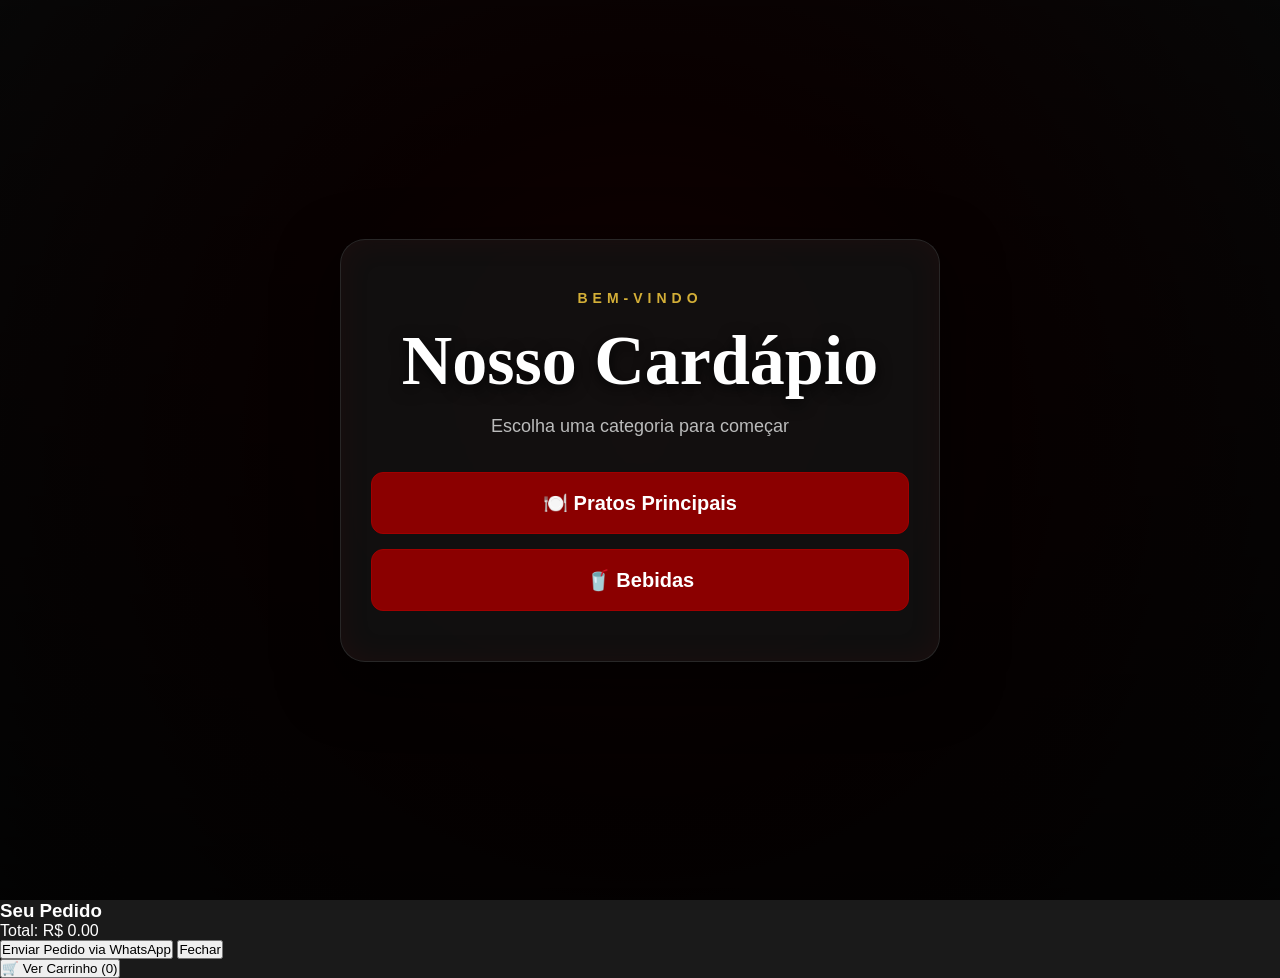
<file: projeto 01/Html/index.html>
<!DOCTYPE html> 
<html lang="pt-BR"> 
<head> 
    <meta charset="UTF-8"> 
    <meta name="viewport" content="width=device-width, initial-scale=1.0"> 
    <title>Cardápio Digital</title> 
    <link rel="stylesheet" href="Css/style.css">
</head> 
<body>
<main class="inicio">
    <div class="conteudo">
        <span class="subtitulo">BEM-VINDO</span>
        <h1>Nosso Cardápio</h1>
        <p>Escolha uma categoria para começar</p>
        <nav class="nav">
            <a href="comidas.html" class="botao">🍽️ Pratos Principais</a>
            <a href="bebidas.html" class="botao">🥤 Bebidas</a>
        </nav>
    </div>
</main>
<div id="carrinho-flutuante" class="carrinho-escondido">
    <h3>Seu Pedido</h3>
    <ul id="lista-carrinho"></ul>
    <p>Total: R$ <span id="valor-total">0.00</span></p>
    <button onclick="enviarWhatsApp()" class="btn-whatsapp">Enviar Pedido via WhatsApp</button>
    <button onclick="alternarCarrinho()" class="btn-fechar">Fechar</button>
</div>
<button onclick="alternarCarrinho()" class="btn-abrir-carrinho">🛒 Ver Carrinho (<span id="contador-carrinho">0</span>)</button>
<script src="Css/script.js"></script>
</body> 
</html>
</file>
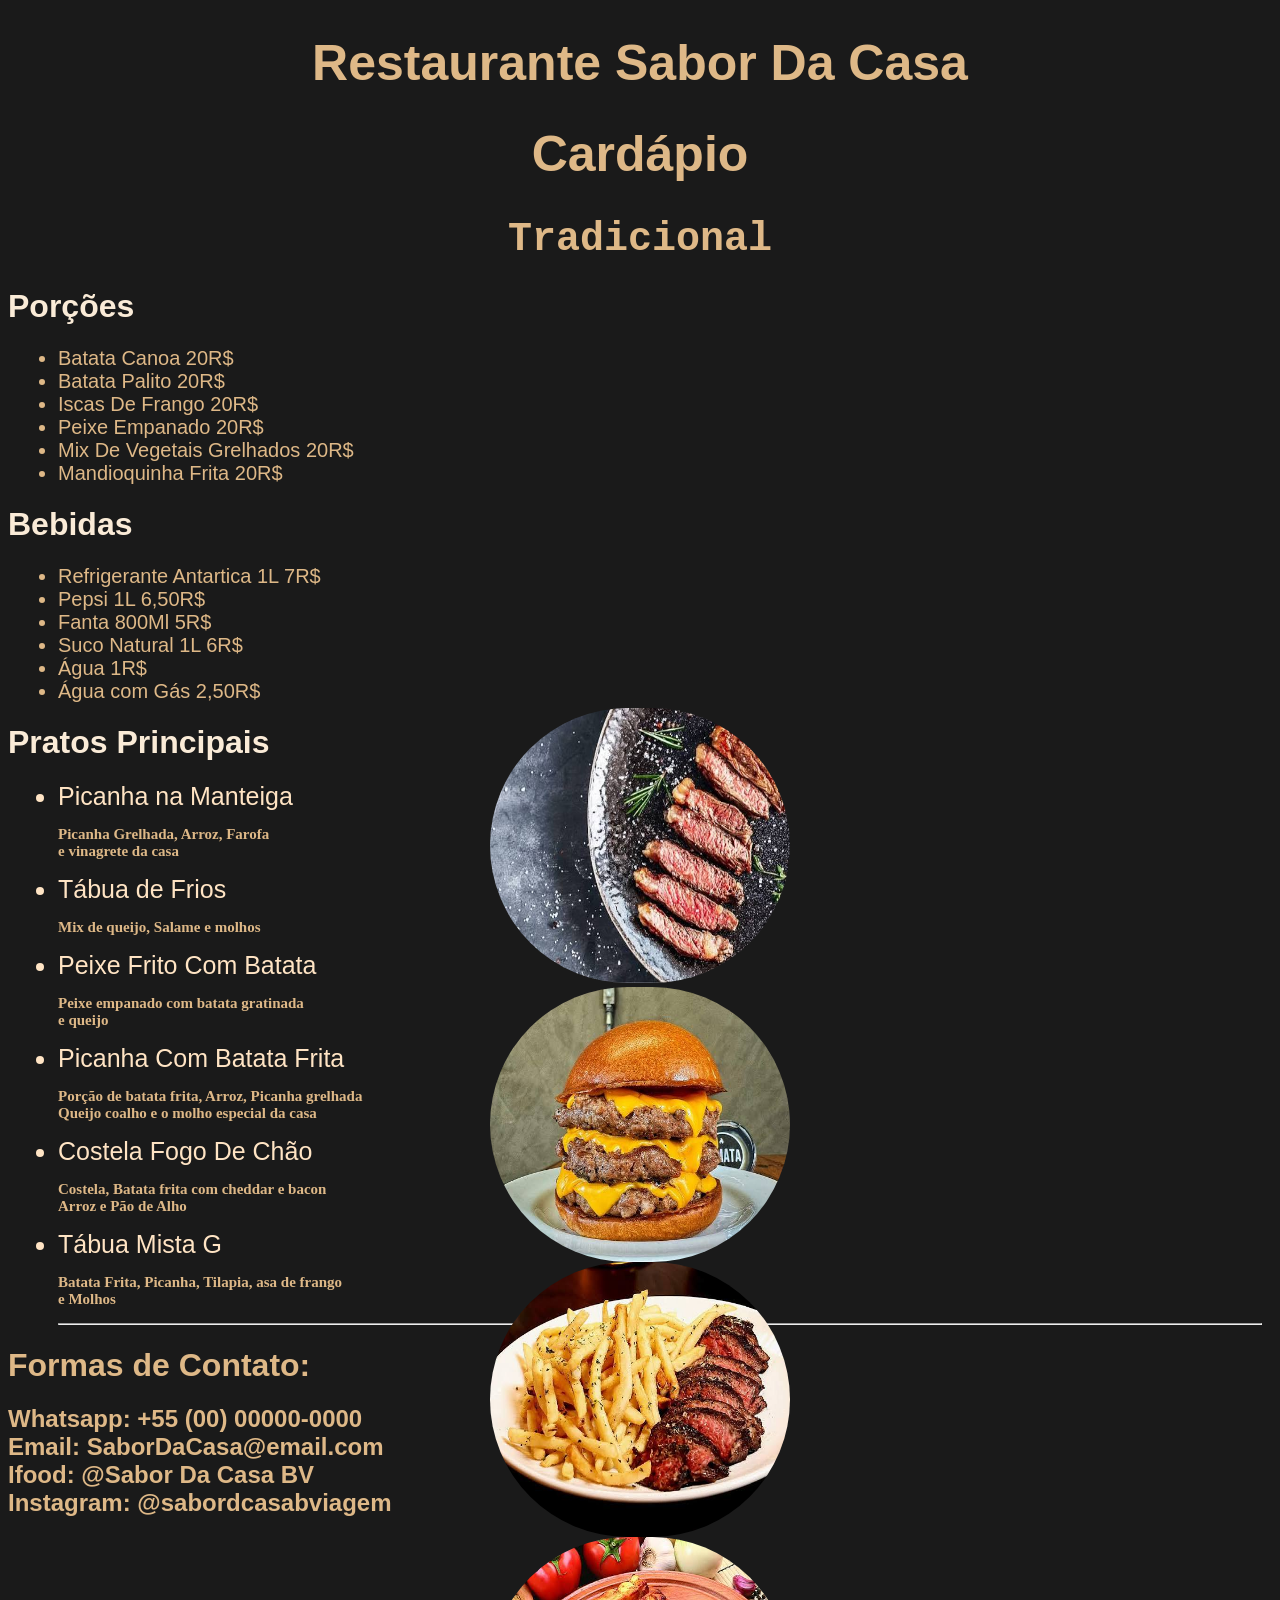
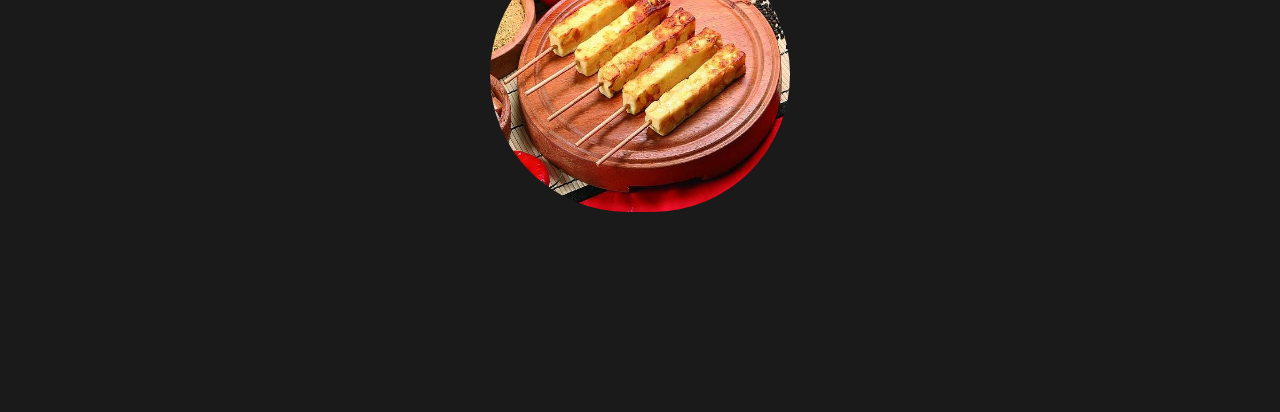
<file: cardapio/cardapio.html>
<!DOCTYPE html>
<html lang="pt-BR">
<head>
    <meta charset="UTF-8">
    <meta name="viewport" content="width=device-width, initial-scale=1.0">
    <title>Cardápio digital</title>
    <link rel="stylesheet" href="cardapio.css">

    <h1 class = "Nome">Restaurante Sabor Da Casa</h1>

    <h1 class = "Cardapio">Cardápio</h1>
    <h1 class = "Tradicional">Tradicional</h1>
    <link rel="icon" type="image/png" href="caminho-da-sua-imagem.png">
    
</head>
<body>
    <h1 id = "TituloP">Porções</h1>
    <ul class = "Porções">
        <li>Batata Canoa              20R$</li>
        <li>Batata Palito             20R$</li>
        <li>Iscas De Frango           20R$</li>
        <li>Peixe Empanado            20R$</li>
        <li>Mix De Vegetais Grelhados 20R$</li>
        <li>Mandioquinha Frita        20R$</li>
    </ul>

    <div class = "imagem">
        <img src = "imagens/picanha.jfif"; id = "picanha">
        <img src = "imagens/hamborge.jfif"; id = "Hamborgue">
        <img src = "imagens/batata.jfif"; id = "batata">
        <img src = "imagens/queijo coalho.jfif"; id = "queijo">
    </div>

    <h1 id = "TituloB">Bebidas</h1>
    <ul class = "Bebidas">
        <li>Refrigerante Antartica 1L 7R$</li>
        <li>Pepsi 1L 6,50R$</li>
        <li>Fanta 800Ml 5R$</li>
        <li>Suco Natural 1L 6R$</li>
        <li>Água 1R$</li>
        <li>Água com Gás 2,50R$</li>
    </ul>

    <h1 id = "PratosP">Pratos Principais</h1>
    <ul class = "Principais">
        <li>Picanha na Manteiga</li>
        <h3 id = "Picanha">Picanha Grelhada, Arroz, Farofa <br>e vinagrete da casa</h3>
        <li>Tábua de Frios</li>
        <h3 id = "Tabua">Mix de queijo, Salame e molhos</h3>
        <li>Peixe Frito Com Batata</li>
        <h3 id = "Peixe">Peixe empanado com batata gratinada <br>e queijo</h3>
        <li>Picanha Com Batata Frita</li>
        <h3 id = "PicanhaCBatata">Porção de batata frita, Arroz, Picanha grelhada<br> Queijo coalho e o molho especial da casa</h3>
        <li>Costela Fogo De Chão</li>
        <h3 id = "Costela">Costela, Batata frita com cheddar e bacon<br> Arroz e Pão de Alho</h3>
        <li>Tábua Mista G</li>
        <h3 id = "TabuaMista">Batata Frita, Picanha, Tilapia, asa de frango<br> e Molhos</h3>
        <hr>
    </ul>

    
</body>
<footer>
    <div id = "Footer">
        <h1>Formas de Contato:</h1>
        <h2>Whatsapp: +55 (00) 00000-0000<br> Email: SaborDaCasa@email.com<br> Ifood: @Sabor Da Casa BV<br>Instagram: @sabordcasabviagem</h2>
    </div>
</footer>
</html>
</file>
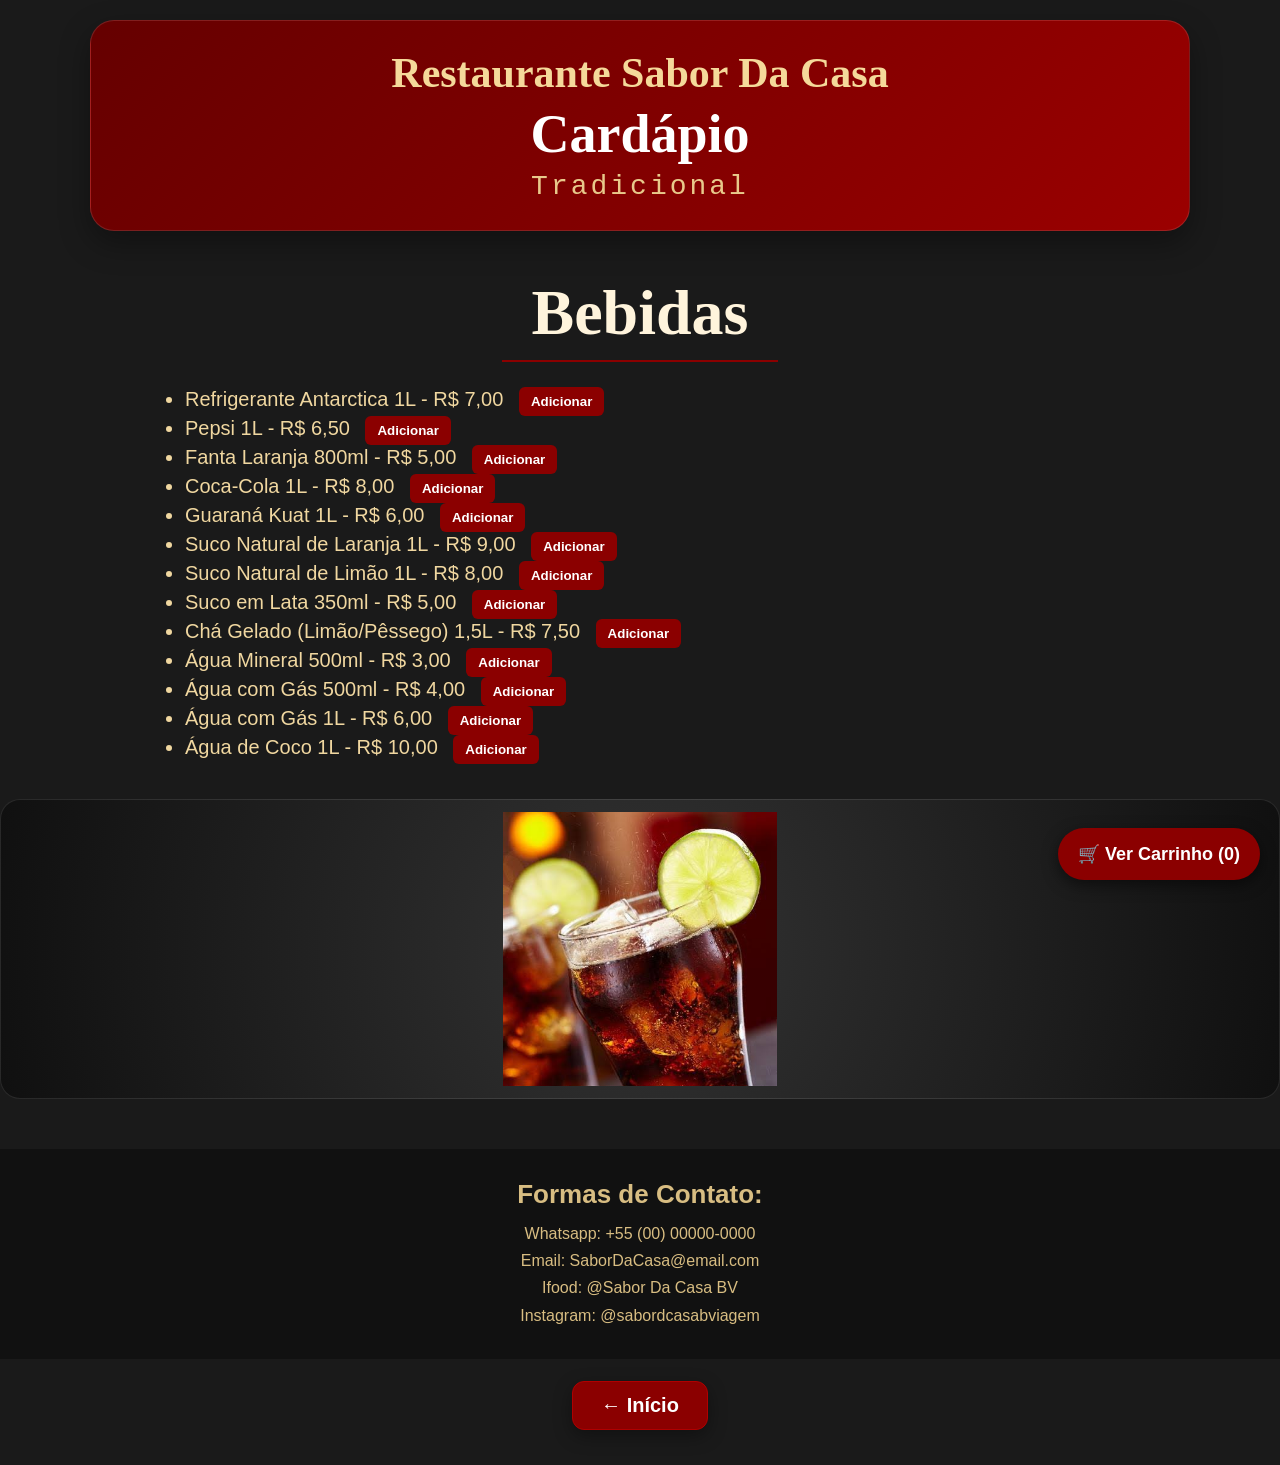
<file: projeto 01/Html/bebidas.html>
<!DOCTYPE html>
<html lang="pt-BR">
<head><meta charset="UTF-8"><meta name="viewport" content="width=device-width, initial-scale=1.0"><title>Cardápio digital - Bebidas</title><link rel="stylesheet" href="Css/bebidas.css"></head>
<body>
<header><h1 class="Nome">Restaurante Sabor Da Casa</h1><h2 class="Cardapio">Cardápio</h2><p class="Tradicional">Tradicional</p></header>
<main><h1 class="TituloB">Bebidas</h1>
<ul class="Bebidas">
<li>Refrigerante Antarctica 1L - R$ 7,00 <button class="btn-pedir" onclick="adicionarItem('Refrigerante Antarctica 1L',7)">Adicionar</button></li>
<li>Pepsi 1L - R$ 6,50 <button class="btn-pedir" onclick="adicionarItem('Pepsi 1L',6.5)">Adicionar</button></li>
<li>Fanta Laranja 800ml - R$ 5,00 <button class="btn-pedir" onclick="adicionarItem('Fanta Laranja 800ml',5)">Adicionar</button></li>
<li>Coca-Cola 1L - R$ 8,00 <button class="btn-pedir" onclick="adicionarItem('Coca-Cola 1L',8)">Adicionar</button></li>
<li>Guaraná Kuat 1L - R$ 6,00 <button class="btn-pedir" onclick="adicionarItem('Guaraná Kuat 1L',6)">Adicionar</button></li>
<li>Suco Natural de Laranja 1L - R$ 9,00 <button class="btn-pedir" onclick="adicionarItem('Suco Natural de Laranja 1L',9)">Adicionar</button></li>
<li>Suco Natural de Limão 1L - R$ 8,00 <button class="btn-pedir" onclick="adicionarItem('Suco Natural de Limão 1L',8)">Adicionar</button></li>
<li>Suco em Lata 350ml - R$ 5,00 <button class="btn-pedir" onclick="adicionarItem('Suco em Lata 350ml',5)">Adicionar</button></li>
<li>Chá Gelado (Limão/Pêssego) 1,5L - R$ 7,50 <button class="btn-pedir" onclick="adicionarItem('Chá Gelado 1,5L',7.5)">Adicionar</button></li>
<li>Água Mineral 500ml - R$ 3,00 <button class="btn-pedir" onclick="adicionarItem('Água Mineral 500ml',3)">Adicionar</button></li>
<li>Água com Gás 500ml - R$ 4,00 <button class="btn-pedir" onclick="adicionarItem('Água com Gás 500ml',4)">Adicionar</button></li>
<li>Água com Gás 1L - R$ 6,00 <button class="btn-pedir" onclick="adicionarItem('Água com Gás 1L',6)">Adicionar</button></li>
<li>Água de Coco 1L - R$ 10,00 <button class="btn-pedir" onclick="adicionarItem('Água de Coco 1L',10)">Adicionar</button></li>
</ul>
<section class="imagem-bebida" aria-label="Imagem de bebida"><figure><img src="imagens/coca.jfif" alt="Coca-Cola"></figure></section></main>
<div id="carrinho-flutuante" class="carrinho-escondido"><h3>Seu Pedido</h3><ul id="lista-carrinho"></ul><p>Total: R$ <span id="valor-total">0.00</span></p><button onclick="enviarWhatsApp()" class="btn-whatsapp">Enviar Pedido via WhatsApp</button><button onclick="alternarCarrinho()" class="btn-fechar">Fechar</button></div>
<button onclick="alternarCarrinho()" class="btn-abrir-carrinho">🛒 Ver Carrinho (<span id="contador-carrinho">0</span>)</button>
<footer><div id="Footer"><h1>Formas de Contato:</h1><h2>Whatsapp: +55 (00) 00000-0000<br>Email: SaborDaCasa@email.com<br>Ifood: @Sabor Da Casa BV<br>Instagram: @sabordcasabviagem</h2></div><a href="index.html" class="Inicio">← Início</a></footer>
<script src="Css/script.js"></script>
</body></html>
</file>
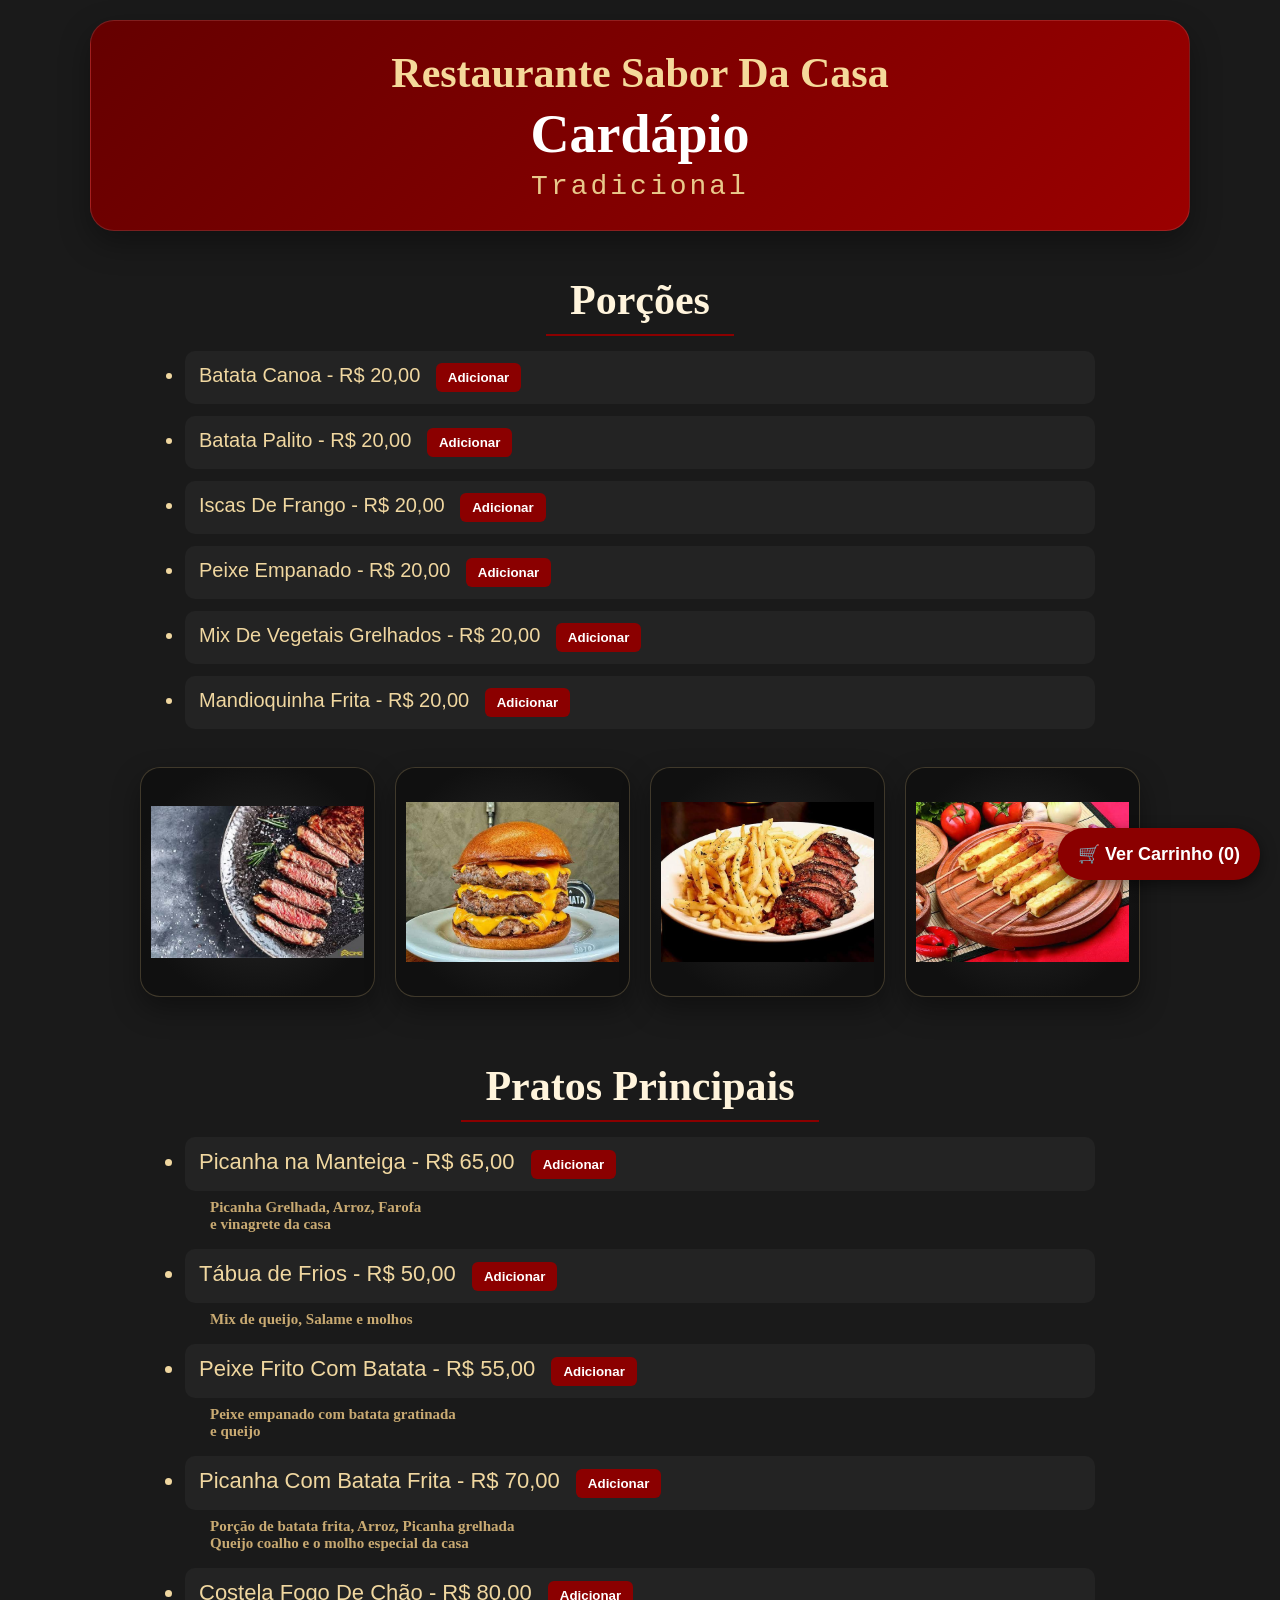
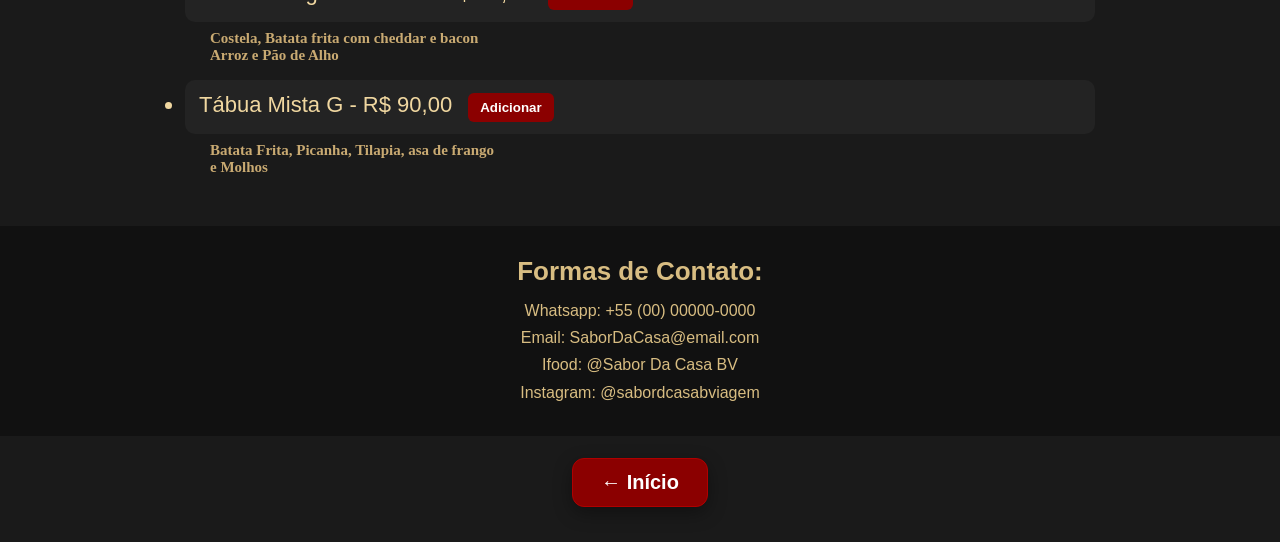
<file: projeto 01/Html/comidas.html>
<!DOCTYPE html>
<html lang="pt-BR">
<head><meta charset="UTF-8"><meta name="viewport" content="width=device-width, initial-scale=1.0"><title>Cardápio digital - Comidas</title><link rel="stylesheet" href="Css/comidas.css"></head>
<body>
<header><h1 class="Nome">Restaurante Sabor Da Casa</h1><h2 class="Cardapio">Cardápio</h2><p class="Tradicional">Tradicional</p></header>
<main>
<h1 id="TituloP">Porções</h1>
<ul class="Porções">
<li>Batata Canoa - R$ 20,00 <button class="btn-pedir" onclick="adicionarItem('Batata Canoa',20)">Adicionar</button></li>
<li>Batata Palito - R$ 20,00 <button class="btn-pedir" onclick="adicionarItem('Batata Palito',20)">Adicionar</button></li>
<li>Iscas De Frango - R$ 20,00 <button class="btn-pedir" onclick="adicionarItem('Iscas De Frango',20)">Adicionar</button></li>
<li>Peixe Empanado - R$ 20,00 <button class="btn-pedir" onclick="adicionarItem('Peixe Empanado',20)">Adicionar</button></li>
<li>Mix De Vegetais Grelhados - R$ 20,00 <button class="btn-pedir" onclick="adicionarItem('Mix De Vegetais Grelhados',20)">Adicionar</button></li>
<li>Mandioquinha Frita - R$ 20,00 <button class="btn-pedir" onclick="adicionarItem('Mandioquinha Frita',20)">Adicionar</button></li>
</ul>
<section class="galeria-comidas" aria-label="Imagens dos pratos">
<figure><img src="imagens/picanha.jfif" alt="Picanha"></figure>
<figure><img src="imagens/hamborge.jfif" alt="Hambúrguer"></figure>
<figure><img src="imagens/batata.jfif" alt="Batatas fritas"></figure>
<figure><img src="imagens/queijo coalho.jfif" alt="Queijo coalho"></figure>
</section>
<h1 id="PratosP">Pratos Principais</h1>
<ul class="Principais">
<li>Picanha na Manteiga - R$ 65,00 <button class="btn-pedir" onclick="adicionarItem('Picanha na Manteiga',65)">Adicionar</button></li><h3 id="Picanha">Picanha Grelhada, Arroz, Farofa <br>e vinagrete da casa</h3>
<li>Tábua de Frios - R$ 50,00 <button class="btn-pedir" onclick="adicionarItem('Tábua de Frios',50)">Adicionar</button></li><h3 id="Tabua">Mix de queijo, Salame e molhos</h3>
<li>Peixe Frito Com Batata - R$ 55,00 <button class="btn-pedir" onclick="adicionarItem('Peixe Frito Com Batata',55)">Adicionar</button></li><h3 id="Peixe">Peixe empanado com batata gratinada <br>e queijo</h3>
<li>Picanha Com Batata Frita - R$ 70,00 <button class="btn-pedir" onclick="adicionarItem('Picanha Com Batata Frita',70)">Adicionar</button></li><h3 id="PicanhaCBatata">Porção de batata frita, Arroz, Picanha grelhada<br>Queijo coalho e o molho especial da casa</h3>
<li>Costela Fogo De Chão - R$ 80,00 <button class="btn-pedir" onclick="adicionarItem('Costela Fogo De Chão',80)">Adicionar</button></li><h3 id="Costela">Costela, Batata frita com cheddar e bacon<br>Arroz e Pão de Alho</h3>
<li>Tábua Mista G - R$ 90,00 <button class="btn-pedir" onclick="adicionarItem('Tábua Mista G',90)">Adicionar</button></li><h3 id="TabuaMista">Batata Frita, Picanha, Tilapia, asa de frango<br>e Molhos</h3>
</ul>
</main>
<div id="carrinho-flutuante" class="carrinho-escondido"><h3>Seu Pedido</h3><ul id="lista-carrinho"></ul><p>Total: R$ <span id="valor-total">0.00</span></p><button onclick="enviarWhatsApp()" class="btn-whatsapp">Enviar Pedido via WhatsApp</button><button onclick="alternarCarrinho()" class="btn-fechar">Fechar</button></div>
<button onclick="alternarCarrinho()" class="btn-abrir-carrinho">🛒 Ver Carrinho (<span id="contador-carrinho">0</span>)</button>
<footer><div id="Footer"><h1>Formas de Contato:</h1><h2>Whatsapp: +55 (00) 00000-0000<br>Email: SaborDaCasa@email.com<br>Ifood: @Sabor Da Casa BV<br>Instagram: @sabordcasabviagem</h2></div><a href="index.html" class="Inicio">← Início</a></footer>
<script src="Css/script.js"></script>
</body></html>
</file>
<file: projeto 01/Html/Css/style.css>
* {
margin: 0;
padding: 0;
box-sizing: border-box;
}

body {
font-family: Arial, Helvetica, sans-serif;
background: #1a1a1a;
color: white;
}


.inicio {
min-height: 100vh;

display: flex;
justify-content: center;
align-items: center;

text-align: center;

padding: 20px;

background:
    linear-gradient(
        rgba(0, 0, 0, 0.75),
        rgba(0, 0, 0, 0.9)
    ),
    radial-gradient(
        circle at center,
        #5c0000 0%,
        #260000 45%,
        #1a1a1a 100%
    );


}


.conteudo {
width: 100%;
max-width: 600px;

padding: 50px 30px;

border: 1px solid rgba(255, 255, 255, 0.1);
border-radius: 25px;

background: rgba(20, 20, 20, 0.75);

box-shadow:
    0 20px 60px rgba(0, 0, 0, 0.7),
    inset 0 0 30px rgba(139, 0, 0, 0.1);

backdrop-filter: blur(8px);


}


.subtitulo {
display: block;

color: #d4af37;

font-size: 14px;
font-weight: bold;
letter-spacing: 5px;

margin-bottom: 15px;


}


h1 {
color: #ffffff;

font-size: clamp(40px, 8vw, 70px);

margin-bottom: 15px;

font-family: Georgia, 'Times New Roman', serif;

text-shadow:
    0 4px 15px rgba(0, 0, 0, 0.8);


}


.conteudo p {
color: #bbbbbb;

font-size: 18px;

margin-bottom: 35px;


}


.nav {
display: flex;
flex-direction: column;
gap: 15px;
}


.botao {
display: flex;
justify-content: center;
align-items: center;

width: 100%;

padding: 18px 25px;

border-radius: 12px;

background: #8b0000;

color: white;

text-decoration: none;

font-size: 20px;
font-weight: bold;

border: 1px solid #a00000;

transition:
    transform 0.2s ease,
    background 0.2s ease,
    box-shadow 0.2s ease;


}


.botao:hover {
background: #b00000;

transform: translateY(-3px);

box-shadow:
    0 10px 25px rgba(139, 0, 0, 0.4);


}


.botao:active {
transform: translateY(0);
}


@media (max-width: 500px) {

.conteudo {
    padding: 40px 20px;
}

h1 {
    font-size: 42px;
}

.conteudo p {
    font-size: 16px;
}

.botao {
    font-size: 18px;
    padding: 16px;
}


}
</file>
<file: cardapio/cardapio.css>
body {
    background-color:#1A1A1A 
}

.Cardapio {
    display: flex;
    justify-content: center;
    align-items: center;
    font-size: 50px;
    font-family: 'Gill Sans', 'Gill Sans MT', Calibri, 'Trebuchet MS', sans-serif;
    color:burlywood;
}

.Nome {
    display: flex;
    justify-content: center;
    align-items: center;
    font-size: 50px;
    font-family: 'Gill Sans', 'Gill Sans MT', Calibri, 'Trebuchet MS', sans-serif;
    color:burlywood;
}

.Tradicional {
    display: flex;
    justify-content: center;
    align-items: center;
    font-size: 40px;
    font-family: 'Courier New', Courier, monospace;
    color:burlywood;
}

.Porções {
    font-family:Verdana, Geneva, Tahoma, sans-serif;
    font-size: 20px;
    color:burlywood;
    margin: 10px;
}

#TituloP {
    font-family: 'Gill Sans', 'Gill Sans MT', Calibri, 'Trebuchet MS', sans-serif;
    color:antiquewhite;
}

.Bebidas {
    font-family:Verdana, Geneva, Tahoma, sans-serif;
    font-size: 20px;
    color:burlywood;
    margin: 10px;
}

#TituloB {
    font-family:'Gill Sans', 'Gill Sans MT', Calibri, 'Trebuchet MS', sans-serif;
    color:antiquewhite;
    }

#PratosP {
    font-family:'Gill Sans', 'Gill Sans MT', Calibri, 'Trebuchet MS', sans-serif;
    color:antiquewhite
}

.Principais {
    font-family:'Lucida Sans', 'Lucida Sans Regular', 'Lucida Grande', 'Lucida Sans Unicode', Geneva, Verdana, sans-serif;
    font-size: 25px;
    color:bisque;
    margin: 10px;
}

#Picanha {
    font-size: 15px;
    font-family: cursive;
    color:burlywood;
}

#Tabua {
    font-size: 15px;
    font-family: cursive;
    color:burlywood;
}

#Peixe {
    font-size: 15px;
    font-family: cursive;
    color:burlywood;
}

#PicanhaCBatata {
    font-size: 15px;
    font-family: cursive;
    color:burlywood;
}

#Costela {
    font-size: 15px;
    font-family: cursive;
    color:burlywood;
}

#TabuaMista {
    font-size: 15px;
    font-family: cursive;
    color:burlywood;
}

.imagem {
    position: absolute;
    top: 140%;
    left: 50%;
    transform: translate(-50%, -50%);
    padding: 200px;
}

#picanha {
    border-radius: 300PX;
    height: 275PX;
    width: 300px;
}

#Hamborgue {
    display: flex;
    border-radius: 300PX;
    height: 275px;
    width: 300px;
}

#batata {
    display: flex;
    border-radius: 300PX;
    height: 275px;
    width: 300px;
}

#queijo {
    display: flex;
    border-radius: 300PX;
    height: 275px;
    width: 300px;
}

#Footer {
    color:burlywood;
    font-family: 'Segoe UI', Tahoma, Geneva, Verdana, sans-serif;
}
</file>
<file: projeto 01/Html/Css/bebidas.css>
* {
    box-sizing: border-box;
}

body {
    margin: 0;
    background: #1A1A1A;
    color: white;
    font-family: Arial, Helvetica, sans-serif;
}

header {
    margin: 20px auto 35px;
    padding: 28px 20px;
    max-width: 1100px;
    text-align: center;
    background: linear-gradient(135deg, #650000, #9b0000);
    border: 1px solid rgba(255,255,255,0.12);
    border-radius: 24px;
    box-shadow: 0 12px 30px rgba(0,0,0,0.35);
}

.Nome {
    margin: 0;
    color: #f5d99a;
    font-size: clamp(24px, 4vw, 42px);
    font-family: Georgia, 'Times New Roman', serif;
}

.Cardapio {
    margin: 6px 0 0;
    color: white;
    font-size: clamp(32px, 5vw, 54px);
    font-family: Georgia, 'Times New Roman', serif;
}

.Tradicional {
    margin: 6px 0 0;
    color: #e8c98b;
    font-size: clamp(18px, 3vw, 28px);
    font-family: 'Courier New', monospace;
    letter-spacing: 3px;
}

.TituloB {
    width: fit-content;
    margin: 25px auto 25px;
    padding: 10px 30px;
    color: #fff4dc;
    font-family: Georgia, 'Times New Roman', serif;
    font-size: clamp(38px, 6vw, 64px);
    border-bottom: 2px solid #8b0000;
    text-align: center;
}

.Bebidas {
    font-family: Verdana, Geneva, Tahoma, sans-serif;
    font-size: 20px;
    color: #f0d7a0;
    margin: 10px auto 35px;
    max-width: 950px;
    padding: 0 20px;
}

.cardapio-bebidas {
    margin: 0;
    padding: 0;
}

.cardapio-bebidas li {
    margin: 12px 0;
    padding: 12px 14px;
    border-radius: 10px;
    background: rgba(255,255,255,0.04);
}

.destaque-bebida {
    width: min(1000px, calc(100% - 32px));
    margin: 38px auto 60px;
    padding: 30px;
    display: grid;
    grid-template-columns: 1fr 1fr;
    align-items: center;
    gap: 30px;
    border-radius: 26px;
    background: linear-gradient(135deg, #4d0000, #171717 65%);
    border: 1px solid rgba(232,201,139,.2);
    box-shadow: 0 15px 35px rgba(0,0,0,.4);
}

.destaque-texto span {
    color: #e8c98b;
    font-size: 13px;
    font-weight: bold;
    letter-spacing: 3px;
}

.destaque-texto h2 {
    margin: 10px 0;
    color: #fff4dc;
    font-family: Georgia, 'Times New Roman', serif;
    font-size: clamp(25px, 4vw, 38px);
    line-height: 1.15;
}

.destaque-texto p {
    margin: 0;
    color: #d8bd82;
    font-size: 16px;
}

.imagem-bebida {
    min-width: 0;
}

.imagem-bebida figure {
    margin: 0;
    height: 300px;
    display: flex;
    align-items: center;
    justify-content: center;
    overflow: hidden;
    border-radius: 20px;
    background: radial-gradient(circle, #333, #101010);
    border: 1px solid rgba(255,255,255,.1);
}

.imagem-bebida img {
    width: 100%;
    height: 100%;
    display: block;
    object-fit: contain;
    padding: 12px;
}

.coquinha {
    border-radius: 250px;
    height: 275px;
    width: 300px;
}

#Footer {
    margin-top: 50px;
    padding: 30px 20px;
    text-align: center;
    color: #d8bd82;
    font-family: 'Segoe UI', Tahoma, Geneva, Verdana, sans-serif;
    background: #111;
}

#Footer h1 {
    margin: 0 0 10px;
    font-size: 26px;
}

#Footer h2 {
    margin: 0;
    font-size: 16px;
    line-height: 1.7;
    font-weight: normal;
}

.Inicio {
    display: flex;
    width: fit-content;
    margin: 22px auto 35px;
    padding: 12px 28px;
    align-items: center;
    justify-content: center;
    color: white;
    background: #8b0000;
    border: 1px solid #b00000;
    border-radius: 12px;
    font-size: 20px;
    font-weight: bold;
    text-decoration: none;
    box-shadow: 0 6px 18px rgba(0,0,0,0.35);
    transition: 0.2s ease;
}

.Inicio:hover {
    background: #b00000;
    transform: translateY(-2px);
}

.btn-abrir-carrinho {
    position: fixed;
    bottom: 20px;
    right: 20px;
    background: #8b0000;
    color: white;
    border: none;
    padding: 15px 20px;
    border-radius: 30px;
    font-size: 18px;
    cursor: pointer;
    font-weight: bold;
    box-shadow: 0 5px 15px rgba(0,0,0,0.5);
    z-index: 999;
}

.carrinho-escondido {
    display: none;
    position: fixed;
    bottom: 20px;
    right: 20px;
    width: min(320px, calc(100vw - 40px));
    max-height: 75vh;
    overflow-y: auto;
    background: #222;
    border: 2px solid #8b0000;
    border-radius: 15px;
    padding: 20px;
    color: white;
    box-shadow: 0 10px 30px rgba(0,0,0,0.8);
    z-index: 1000;
}

.carrinho-ativo { display: block; }

.btn-pedir {
    background: #8b0000;
    color: white;
    border: none;
    padding: 7px 12px;
    border-radius: 6px;
    cursor: pointer;
    margin-left: 10px;
    font-weight: bold;
}

.btn-pedir:hover { background: #b00000; }

.btn-whatsapp {
    background: #25d366;
    color: white;
    border: none;
    width: 100%;
    padding: 10px;
    border-radius: 8px;
    font-weight: bold;
    cursor: pointer;
    margin-top: 10px;
}

.btn-fechar {
    background: #555;
    color: white;
    border: none;
    width: 100%;
    padding: 7px;
    border-radius: 5px;
    cursor: pointer;
    margin-top: 5px;
}

@media (max-width: 600px) {
    header { margin: 10px auto 25px; padding: 22px 12px; width: calc(100% - 20px); }
    .Bebidas { padding: 0 12px; }
    .Bebidas li { font-size: 16px; line-height: 1.5; }
    .btn-pedir { display: block; margin: 8px 0 0; padding: 9px 14px; }
    .destaque-bebida { width: calc(100% - 24px); margin: 30px auto 40px; padding: 20px; grid-template-columns: 1fr; gap: 20px; } .imagem-bebida figure { height: 240px; }
    .btn-abrir-carrinho { right: 10px; bottom: 10px; font-size: 16px; padding: 13px 16px; }
    .carrinho-escondido { right: 10px; bottom: 10px; width: calc(100vw - 20px); }
    .TituloB { font-size: clamp(34px, 12vw, 50px); }
}

@media (max-width: 380px) { .destaque-bebida { padding: 16px; } .imagem-bebida figure { height: 210px; } 
    .Nome { font-size: 23px; }
    .Cardapio { font-size: 30px; }
    .Tradicional { font-size: 16px; letter-spacing: 2px; }
}
</file>
<file: projeto 01/Html/Css/comidas.css>
* {
    box-sizing: border-box;
}

body {
    margin: 0;
    background: #1A1A1A;
    color: white;
    font-family: Arial, Helvetica, sans-serif;
}

header {
    margin: 20px auto 35px;
    padding: 28px 20px;
    max-width: 1100px;
    text-align: center;
    background: linear-gradient(135deg, #650000, #9b0000);
    border: 1px solid rgba(255,255,255,0.12);
    border-radius: 24px;
    box-shadow: 0 12px 30px rgba(0,0,0,0.35);
}

.Nome {
    margin: 0;
    color: #f5d99a;
    font-size: clamp(24px, 4vw, 42px);
    font-family: Georgia, 'Times New Roman', serif;
}

.Cardapio {
    margin: 6px 0 0;
    color: white;
    font-size: clamp(32px, 5vw, 54px);
    font-family: Georgia, 'Times New Roman', serif;
}

.Tradicional {
    margin: 6px 0 0;
    color: #e8c98b;
    font-size: clamp(18px, 3vw, 28px);
    font-family: 'Courier New', monospace;
    letter-spacing: 3px;
}

#TituloP, #PratosP {
    width: fit-content;
    margin: 25px auto 15px;
    padding: 10px 24px;
    color: #fff4dc;
    font-family: Georgia, 'Times New Roman', serif;
    font-size: clamp(28px, 5vw, 42px);
    border-bottom: 2px solid #8b0000;
}

.Porções, .Principais {
    font-family: Verdana, Geneva, Tahoma, sans-serif;
    color: #f0d7a0;
    margin: 10px auto 35px;
    max-width: 950px;
    padding: 0 20px;
}

.Porções { font-size: 20px; }
.Principais { font-size: 22px; }

.Porções li, .Principais li {
    margin: 12px 0;
    padding: 12px 14px;
    border-radius: 10px;
    background: rgba(255,255,255,0.04);
}

#Picanha, #Tabua, #Peixe, #PicanhaCBatata, #Costela, #TabuaMista {
    max-width: 900px;
    margin: -4px auto 16px;
    padding: 0 20px;
    font-size: 15px;
    font-family: cursive;
    color: #c9aa72;
}

.galeria-comidas {
    width: min(1000px, calc(100% - 32px));
    margin: 38px auto 55px;
    display: grid;
    grid-template-columns: repeat(4, minmax(0, 1fr));
    gap: 20px;
}

.galeria-comidas figure {
    margin: 0;
    min-width: 0;
    height: 230px;
    display: flex;
    align-items: center;
    justify-content: center;
    overflow: hidden;
    border-radius: 20px;
    border: 1px solid rgba(232,201,139,.22);
    background: radial-gradient(circle at center, #292929 0%, #101010 75%);
    box-shadow: 0 12px 28px rgba(0,0,0,.38);
}

.galeria-comidas img {
    width: 100%;
    height: 100%;
    display: block;
    object-fit: contain;
    padding: 10px;
    transition: transform .3s ease;
}

.galeria-comidas figure:hover img {
    transform: scale(1.04);
}

#picanha, #Hamborgue, #batata, #queijo {
    border-radius: 250px;
    height: 200px;
    width: 250px;
}

#Hamborgue, #batata, #queijo {
    display: flex;
}

#Footer {
    margin-top: 50px;
    padding: 30px 20px;
    text-align: center;
    color: #d8bd82;
    font-family: 'Segoe UI', Tahoma, Geneva, Verdana, sans-serif;
    background: #111;
}

#Footer h1 {
    margin: 0 0 10px;
    font-size: 26px;
}

#Footer h2 {
    margin: 0;
    font-size: 16px;
    line-height: 1.7;
    font-weight: normal;
}

.Inicio {
    display: flex;
    width: fit-content;
    margin: 22px auto 35px;
    padding: 12px 28px;
    align-items: center;
    justify-content: center;
    color: white;
    background: #8b0000;
    border: 1px solid #b00000;
    border-radius: 12px;
    font-size: 20px;
    font-weight: bold;
    text-decoration: none;
    box-shadow: 0 6px 18px rgba(0,0,0,0.35);
    transition: 0.2s ease;
}

.Inicio:hover {
    background: #b00000;
    transform: translateY(-2px);
}

.btn-abrir-carrinho {
    position: fixed;
    bottom: 20px;
    right: 20px;
    background: #8b0000;
    color: white;
    border: none;
    padding: 15px 20px;
    border-radius: 30px;
    font-size: 18px;
    cursor: pointer;
    font-weight: bold;
    box-shadow: 0 5px 15px rgba(0,0,0,0.5);
    z-index: 999;
}

.carrinho-escondido {
    display: none;
    position: fixed;
    bottom: 20px;
    right: 20px;
    width: min(320px, calc(100vw - 40px));
    max-height: 75vh;
    overflow-y: auto;
    background: #222;
    border: 2px solid #8b0000;
    border-radius: 15px;
    padding: 20px;
    color: white;
    box-shadow: 0 10px 30px rgba(0,0,0,0.8);
    z-index: 1000;
}

.carrinho-ativo { display: block; }

.btn-pedir {
    background: #8b0000;
    color: white;
    border: none;
    padding: 7px 12px;
    border-radius: 6px;
    cursor: pointer;
    margin-left: 10px;
    font-weight: bold;
}

.btn-pedir:hover { background: #b00000; }

.btn-whatsapp {
    background: #25d366;
    color: white;
    border: none;
    width: 100%;
    padding: 10px;
    border-radius: 8px;
    font-weight: bold;
    cursor: pointer;
    margin-top: 10px;
}

.btn-fechar {
    background: #555;
    color: white;
    border: none;
    width: 100%;
    padding: 7px;
    border-radius: 5px;
    cursor: pointer;
    margin-top: 5px;
}

@media (max-width: 800px) {
    .galeria-comidas {
        grid-template-columns: repeat(2, minmax(0, 1fr));
    }
}

@media (max-width: 600px) {
    header { margin: 10px auto 25px; padding: 22px 12px; width: calc(100% - 20px); }
    .Porções, .Principais { padding: 0 12px; }
    .Porções li, .Principais li { font-size: 16px; line-height: 1.5; }
    .btn-pedir { display: block; margin: 8px 0 0; padding: 9px 14px; }
    .galeria-comidas { width: calc(100% - 24px); gap: 12px; margin: 30px auto 40px; } .galeria-comidas figure { height: 180px; }
    .btn-abrir-carrinho { right: 10px; bottom: 10px; font-size: 16px; padding: 13px 16px; }
    .carrinho-escondido { right: 10px; bottom: 10px; width: calc(100vw - 20px); }
    #Picanha,#Tabua,#Peixe,#PicanhaCBatata,#Costela,#TabuaMista { font-size: 14px; line-height: 1.5; }
}

@media (max-width: 380px) { .galeria-comidas figure { height: 210px; } 
    .galeria-comidas { grid-template-columns: 1fr; }
    .Nome { font-size: 23px; }
    .Cardapio { font-size: 30px; }
    .Tradicional { font-size: 16px; letter-spacing: 2px; }
}
</file>
